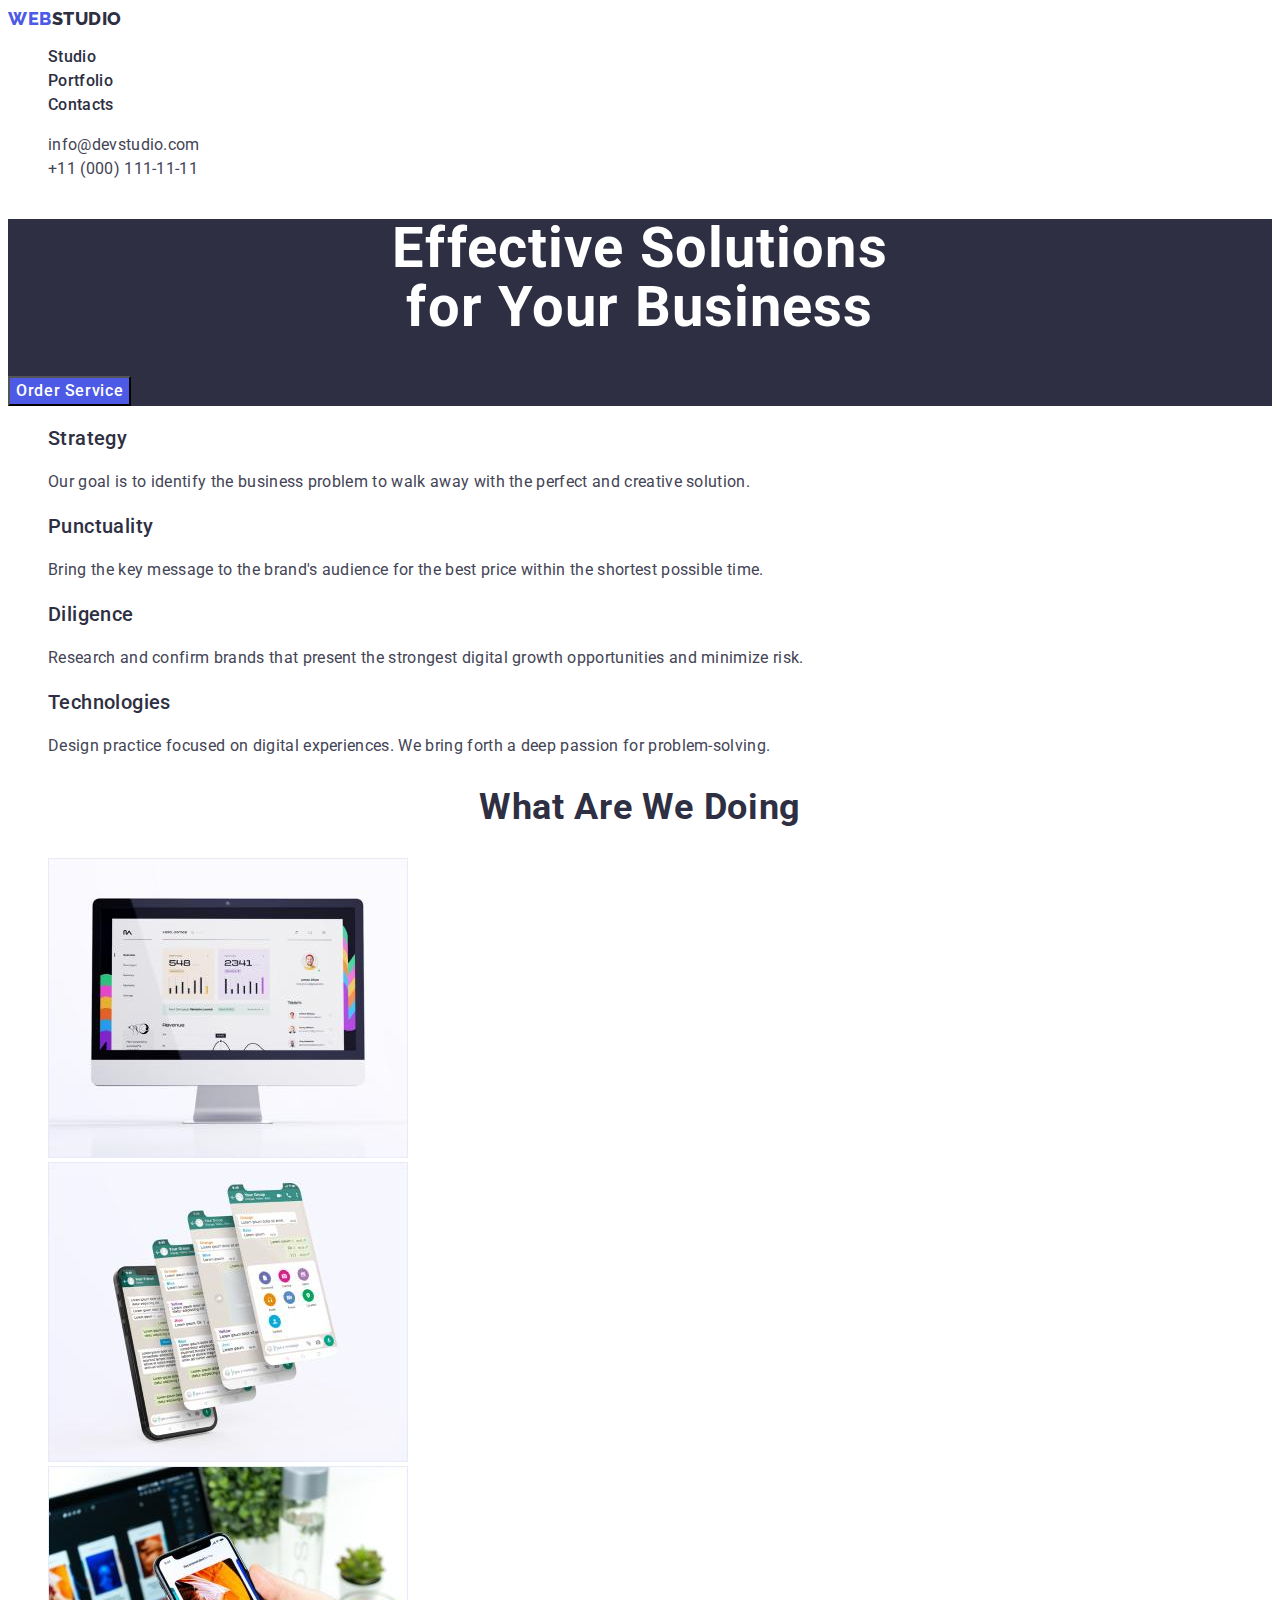
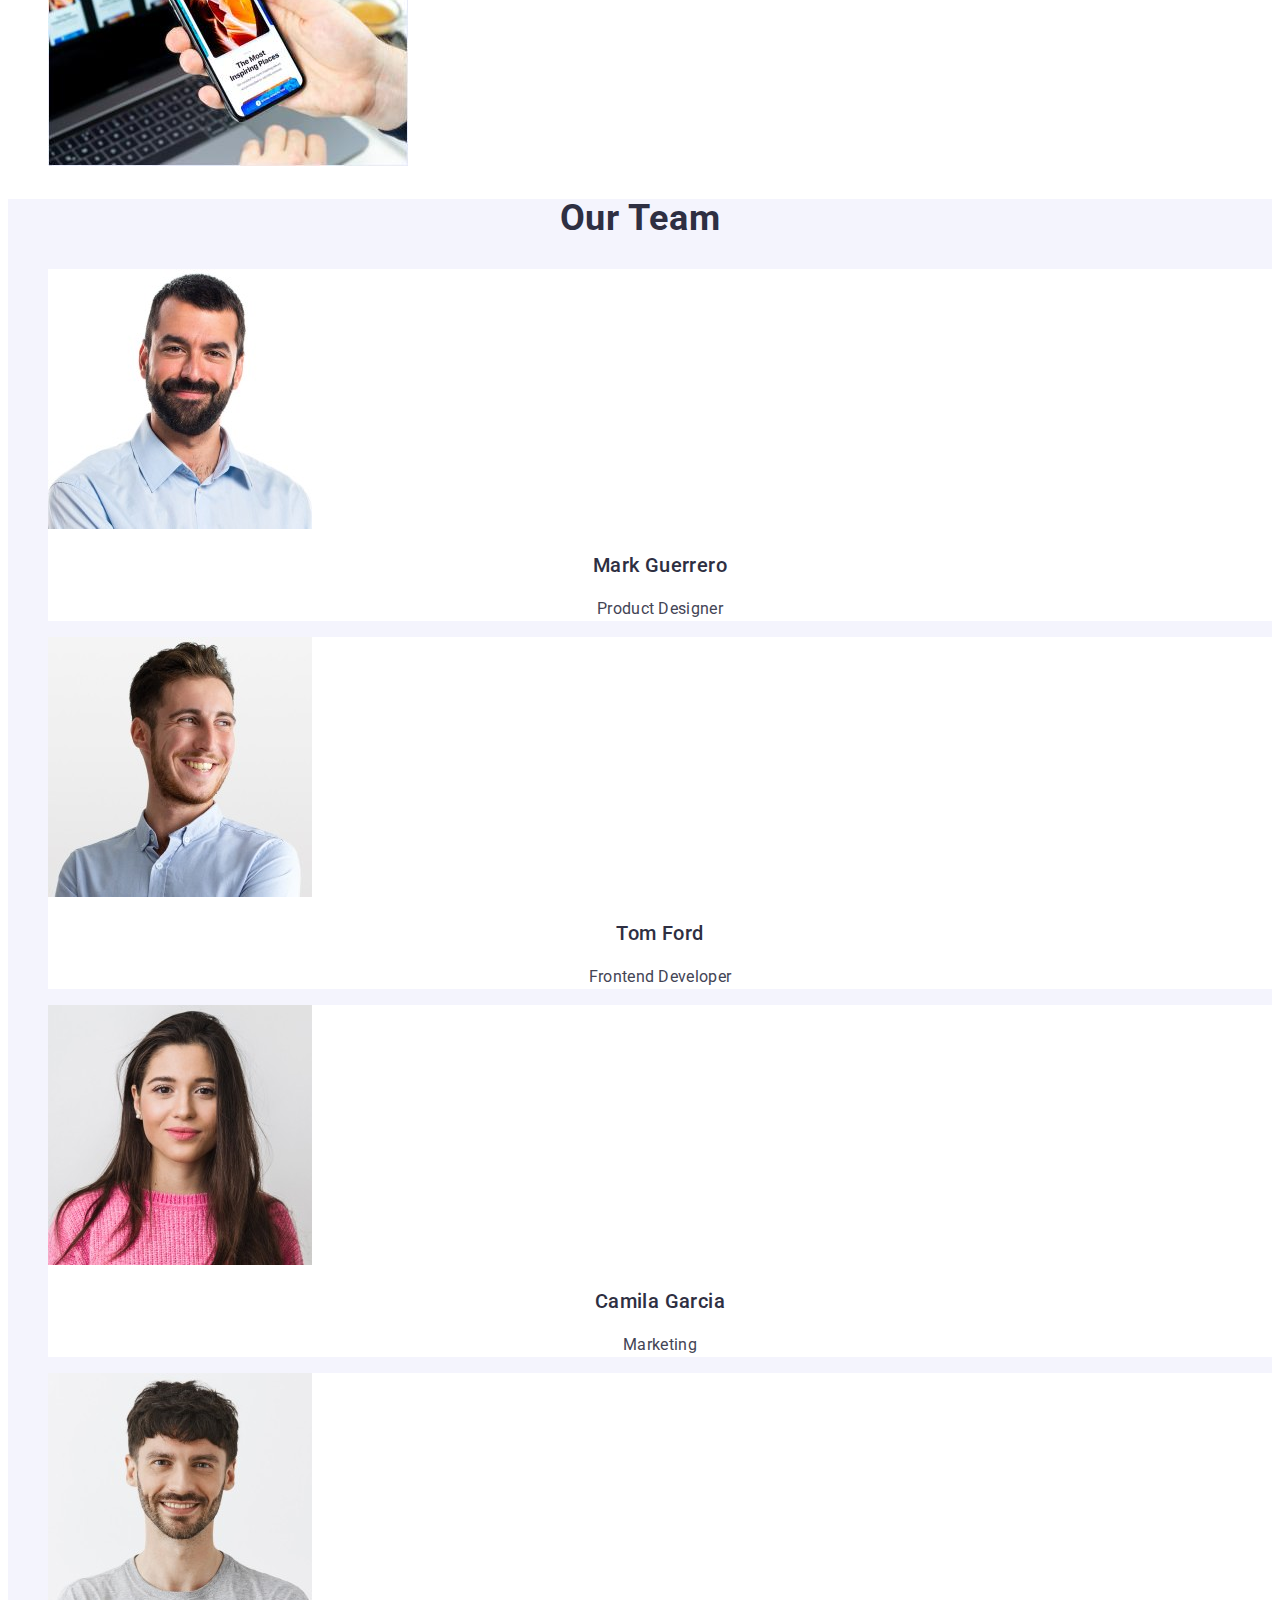
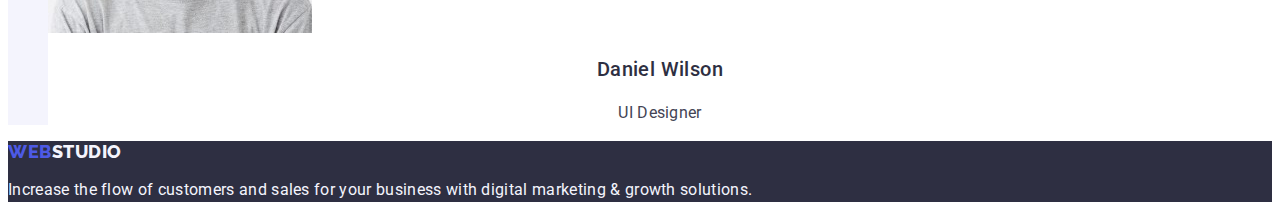
<file: index.html>
<!DOCTYPE html>
<html lang="en">

<head>
    <meta charset="UTF-8">
    <meta http-equiv="X-UA-Compatible" content="IE=edge">
    <meta name="viewport" content="width=device-width, initial-scale=1.0">
    <meta name="description" content="WebStudio main page">
    <title>WebStudio - Effective Solutions for Your Business!</title>
    <link rel="preconnect" href="https://fonts.googleapis.com">
    <link rel="preconnect" href="https://fonts.gstatic.com" crossorigin>
    <link
        href="https://fonts.googleapis.com/css2?family=Raleway:wght@800&amp;family=Roboto:wght@400;500;700;900&amp;display=swap"
        rel="stylesheet">
    <link rel="stylesheet" href="./css/styles.css">
</head>

<body>
    <header>
        <nav>
            <a href="./index.html" class="logo link">Web<span class="header-studio-color">Studio</span></a>
            <ul class="list">
                <li><a href="./index.html" class="header-link link">Studio</a></li>
                <li><a href="./portfolio.html" class="header-link link">Portfolio</a></li>
                <li><a href="" class="header-link link">Contacts</a></li>
            </ul>
        </nav>
        <address class="header-address">
            <ul class="list">
                <li> <a href="mailto:info@devstudio.com" class="contact-link link">info@devstudio.com</a> </li>
                <li> <a href="tel:+110001111111" class="contact-link link">+11 (000) 111-11-11</a> </li>
            </ul>
        </address>
    </header>

    <main>

        <section class="hero-section">
            <h1 class="hero-head"> Effective Solutions <br> for Your Business </h1>
            <button type="button" class="studio-hero-button"> Order Service </button>
        </section>
        <section>
            <h2 hidden> About us </h2>
            <ul class="list">
                <li>
                    <h3 class="about-us-head">Strategy</h3>
                    <p class="about-us-text">Our goal is to identify the business
                        problem to walk away with the perfect and creative solution.</p>
                </li>
                <li>
                    <h3 class="about-us-head">Punctuality</h3>
                    <p class="about-us-text">Bring the key message to the brand's audience for the best price within the
                        shortest possible
                        time.</p>
                </li>
                <li>
                    <h3 class="about-us-head">Diligence</h3>
                    <p class="about-us-text">Research and confirm brands that present the strongest digital growth
                        opportunities and minimize
                        risk.</p>
                </li>
                <li>
                    <h3 class="about-us-head">Technologies</h3>
                    <p class="about-us-text">Design practice focused on digital experiences. We bring forth a deep
                        passion for
                        problem-solving.</p>
                </li>

            </ul>
        </section>
        <section>
            <h2 class="we-doing-head">What are we doing</h2>
            <ul class="list">
                <li><img src="./images/what_we_are_doing_1.jpg" alt="Monitor with statistics" width="360" height="300">
                </li>
                <li><img src="./images/what_we_are_doing_2.jpg" alt="Different pages of the sam app on a phone"
                        width="360" height="300"></li>
                <li><img src="./images/what_we_are_doing_3.jpg"
                        alt="Phone held on hand with page opened for most interesting places" width="360" height="300">
                </li>
            </ul>
        </section>
        <section class="our-team-section">
            <h2 class="our-team-head">Our Team</h2>
            <ul class="list">
                <li class="our-team-item">
                    <img src="./images/our_team_1.jpg" alt="Mark Guerrero's photo" width="264" height="260">
                    <h3 class="our-team-subhead">Mark Guerrero</h3>
                    <p class="our-team-text">Product Designer</p>
                </li>
                <li class="our-team-item">
                    <img src="./images/our_team_2.jpg" alt="Tom Ford's photo" width="264" height="260">
                    <h3 class="our-team-subhead">Tom Ford</h3>
                    <p class="our-team-text">Frontend Developer</p>
                </li>
                <li class="our-team-item">
                    <img src="./images/our_team_3.jpg" alt="Camila Garcia's photo" width="264" height="260">
                    <h3 class="our-team-subhead">Camila Garcia</h3>
                    <p class="our-team-text">Marketing</p>
                </li>
                <li class="our-team-item">
                    <img src="./images/our_team_4.jpg" alt="Daniel Wilson's photo" width="264" height="260">
                    <h3 class="our-team-subhead">Daniel Wilson</h3>
                    <p class="our-team-text">UI Designer</p>
                </li>
            </ul>
        </section>

    </main>

    <footer class="footer">
        <a href="./index.html" class="logo link">Web<span class="footer-studio-color">Studio</span></a>
        <p class="copyright-text">Increase the flow of customers and sales for your business with digital marketing &
            growth solutions.</p>
    </footer>
</body>

</html>
</file>
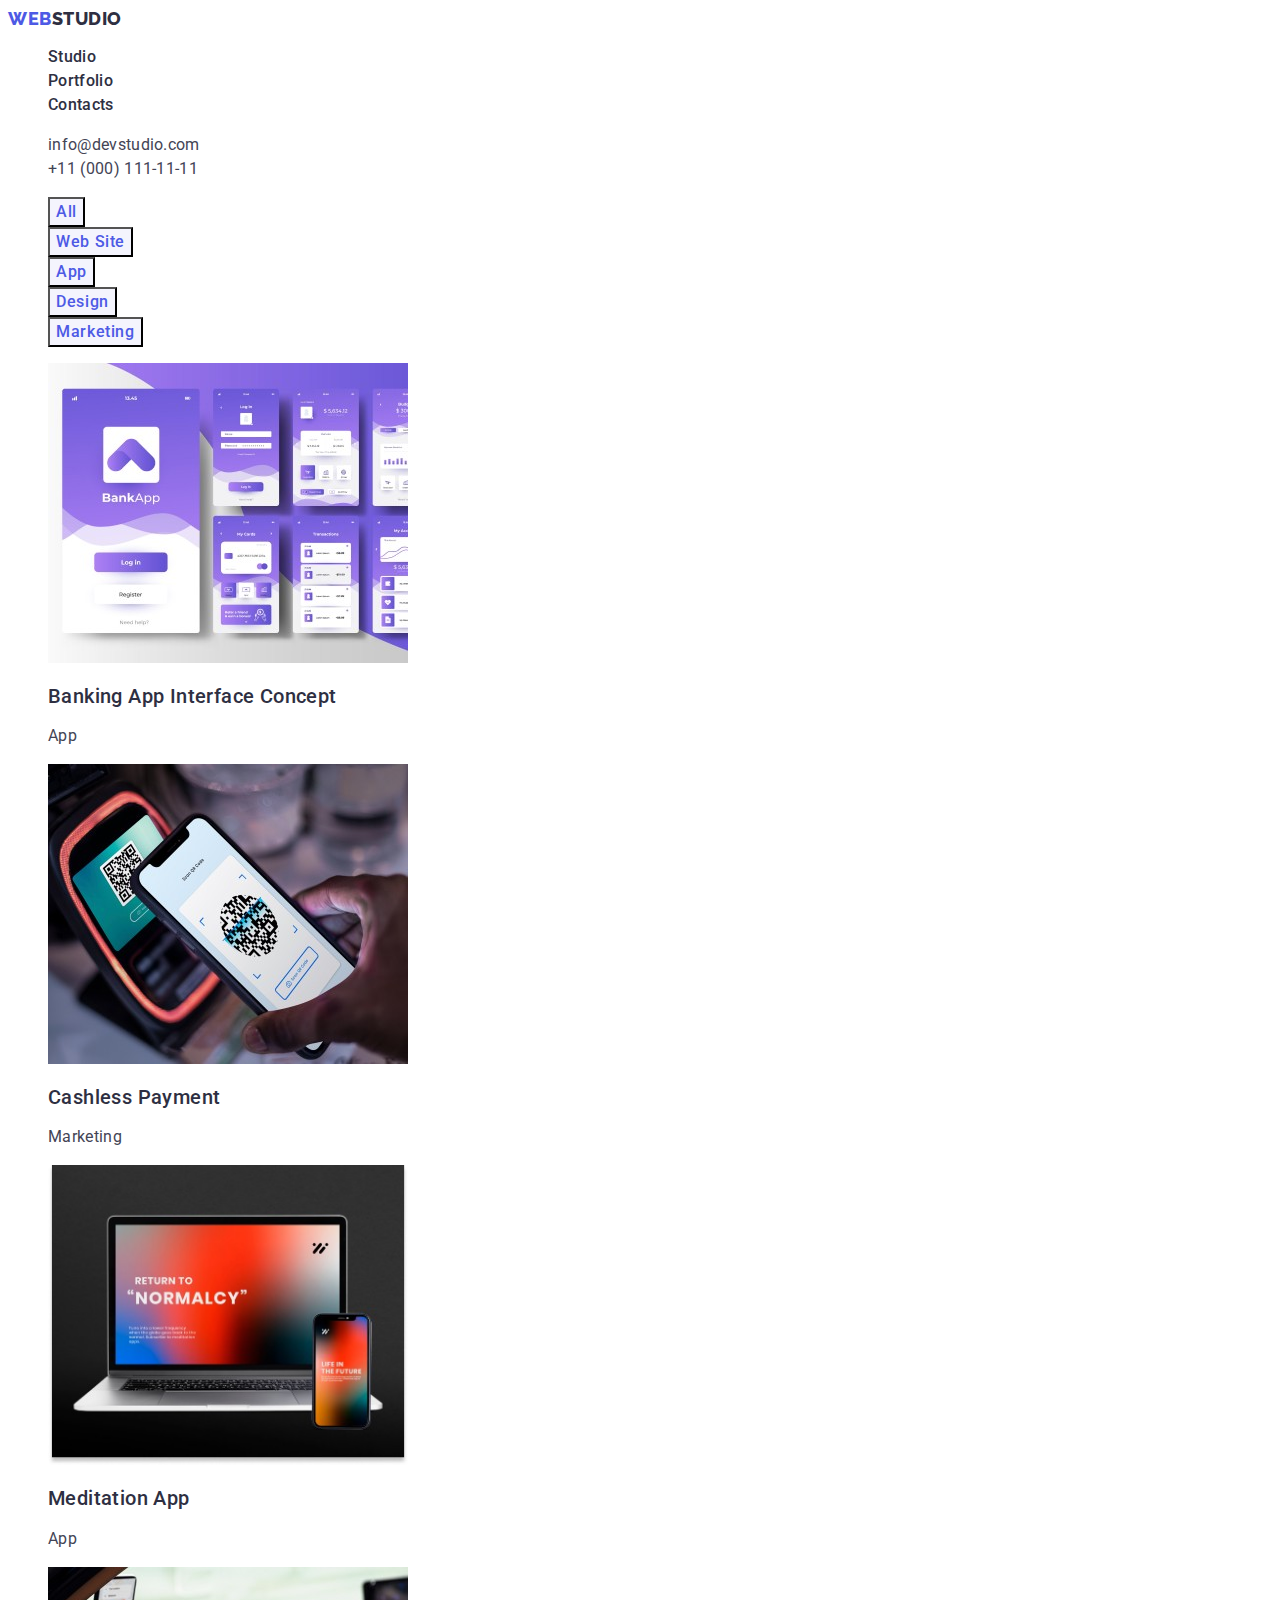
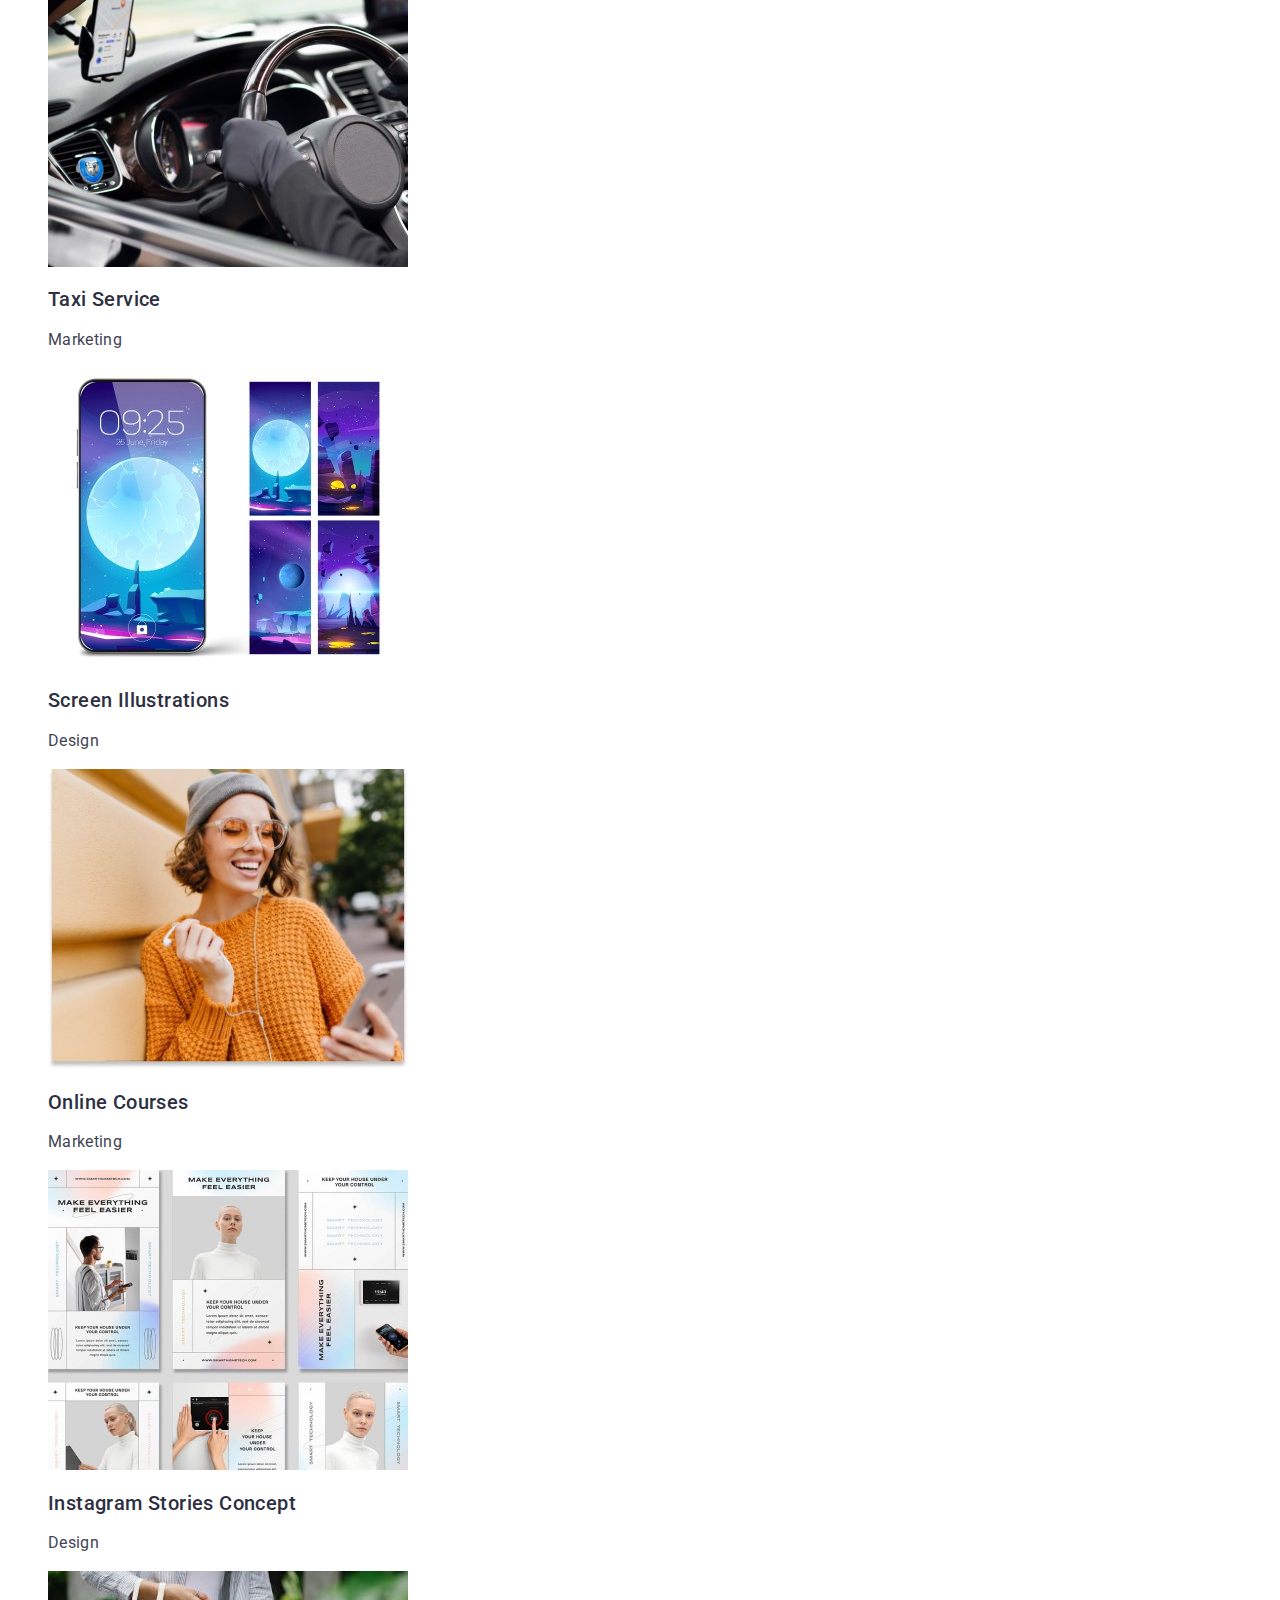
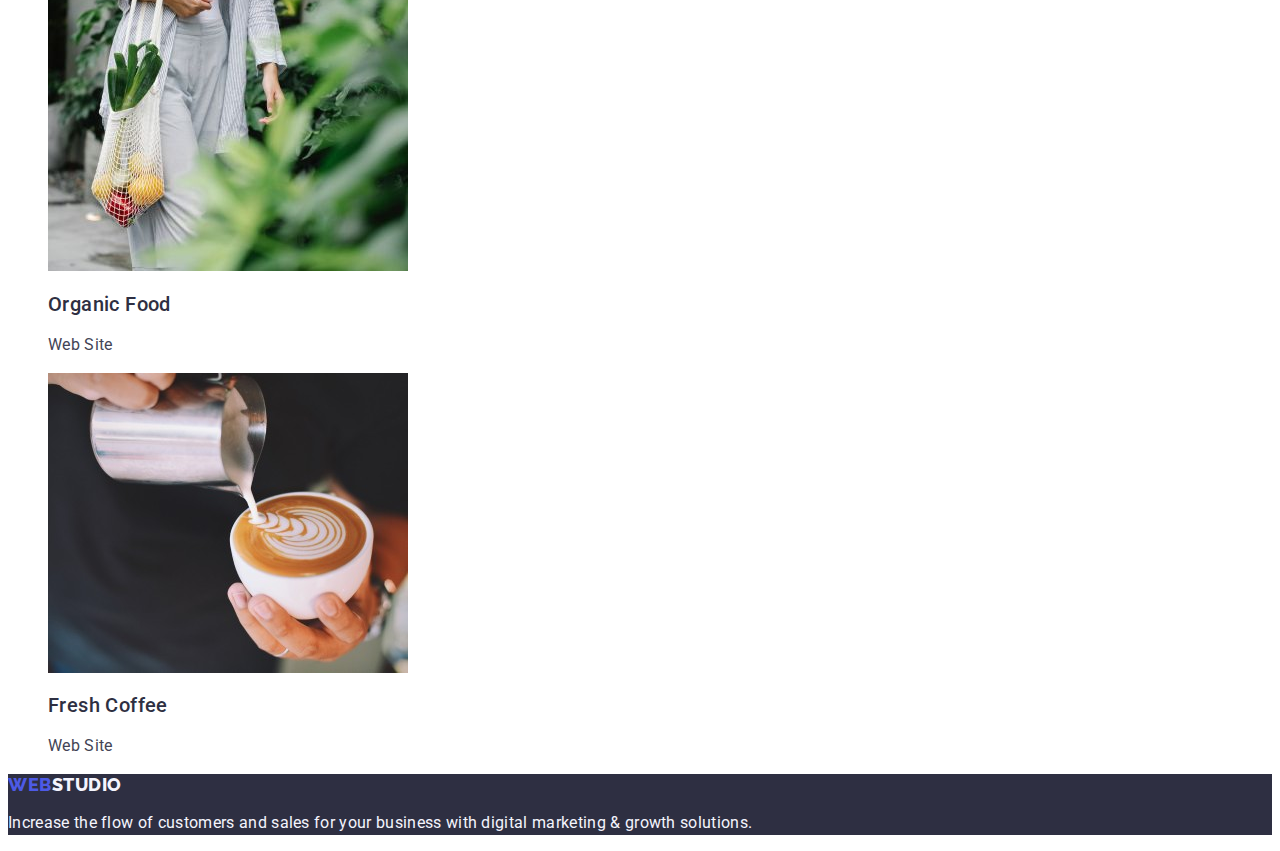
<file: portfolio.html>
<!DOCTYPE html>
<html lang="en">

<head>
    <meta charset="UTF-8">
    <meta http-equiv="X-UA-Compatible" content="IE=edge">
    <meta name="viewport" content="width=device-width, initial-scale=1.0">
    <meta name="description" content="WebStudio main page">
    <title>WebStudio - Effective Solutions for Your Business!</title>
    <link rel="preconnect" href="https://fonts.googleapis.com">
    <link rel="preconnect" href="https://fonts.gstatic.com" crossorigin>
    <link
        href="https://fonts.googleapis.com/css2?family=Raleway:wght@800&amp;family=Roboto:wght@400;500;700;900&amp;display=swap"
        rel="stylesheet">
    <link rel="stylesheet" href="./css/styles.css">
</head>

<body>
    <header>
        <nav>
            <a href="./index.html" class="logo link">Web<span class="header-studio-color">Studio</span></a>
            <ul class="list">
                <li><a href="./index.html" class="header-link link">Studio</a></li>
                <li><a href="./portfolio.html" class="header-link link">Portfolio</a></li>
                <li><a href="" class="header-link link">Contacts</a></li>
            </ul>
        </nav>
        <address class="header-address">
            <ul class="list">
                <li> <a href="mailto:info@devstudio.com" class="contact-link link">info@devstudio.com</a> </li>
                <li> <a href="tel:+110001111111" class="contact-link link">+11 (000) 111-11-11</a> </li>
            </ul>
        </address>
    </header>

    <main>
        <section>
            <h1 hidden> Our works </h1>

            <ul class="list">
                <li><button type="button" class="portfolio-filter-button">All</button></li>
                <li><button type="button" class="portfolio-filter-button">Web Site</button></li>
                <li><button type="button" class="portfolio-filter-button">App</button></li>
                <li><button type="button" class="portfolio-filter-button">Design</button></li>
                <li><button type="button" class="portfolio-filter-button">Marketing</button></li>
            </ul>

            <ul class="list">
                <li>
                    <a class="link"> <img src="./images/banking-app-interface.jpg" alt="The interface of a banking app"
                            width="360" height="300">
                        <h2 class="portfolio-project-subhead">Banking App Interface Concept</h2>
                        <p class="portfolio-project-text">App</p>
                    </a>
                </li>
                <li>
                    <a class="link"> <img src="./images/cashless-payment.jpg" alt="A phone scanning QR code for payment"
                            width="360" height="300">
                        <h2 class="portfolio-project-subhead">Cashless Payment</h2>
                        <p class="portfolio-project-text">Marketing</p>
                    </a>
                </li>
                <li>
                    <a class="link"> <img src="./images/meditation-app.jpg"
                            alt="Interface of the meditation app on laptom and phone" width="360" height="300">
                        <h2 class="portfolio-project-subhead">Meditation App</h2>
                        <p class="portfolio-project-text">App</p>
                    </a>
                </li>
                <li>
                    <a class="link"> <img src="./images/taxi-service.jpg"
                            alt="A man driving a car looking at map on his phone" width="360" height="300">
                        <h2 class="portfolio-project-subhead">Taxi Service</h2>
                        <p class="portfolio-project-text">Marketing</p>
                    </a>
                </li>
                <li>
                    <a class="link"> <img src="./images/screen-illustrations.jpg"
                            alt=" Wallpapers with the Moon on a phone" width="360" height="300">
                        <h2 class="portfolio-project-subhead">Screen Illustrations</h2>
                        <p class="portfolio-project-text">Design</p>
                    </a>
                </li>
                <li>
                    <a class="link"> <img src="./images/online-courses.jpg" alt="A happy woman looking at her phone"
                            width="360" height="300">
                        <h2 class="portfolio-project-subhead">Online Courses</h2>
                        <p class="portfolio-project-text">Marketing</p>
                    </a>
                </li>
                <li>
                    <a class="link"> <img src="./images/instagram-stories.jpg"
                            alt="Various examples of stylelized Instagram stories" width="360" height="300">
                        <h2 class="portfolio-project-subhead">Instagram Stories Concept</h2>
                        <p class="portfolio-project-text">Design</p>
                    </a>
                </li>
                <li>
                    <a class="link"> <img src="./images/organic-food.jpg"
                            alt="A wooman walking with a bag of vegetables" width="360" height="300">
                        <h2 class="portfolio-project-subhead">Organic Food</h2>
                        <p class="portfolio-project-text">Web Site</p>
                    </a>
                </li>
                <li>
                    <a class="link"> <img src="./images/fresh-coffee.jpg" alt="A man pouring himself a cofee"
                            width="360" height="300">
                        <h2 class="portfolio-project-subhead">Fresh Coffee</h2>
                        <p class="portfolio-project-text">Web Site</p>
                    </a>
                </li>
            </ul>
        </section>
    </main>

    <footer class="footer">
        <a href="./index.html" class="logo link">Web<span class="footer-studio-color">Studio</span></a>
        <p class="copyright-text">Increase the flow of customers and sales for your business with digital marketing &
            growth solutions.</p>
    </footer>
</body>

</html>
</file>
<file: css/styles.css>
:root {
    --iris-color: #4D5AE5;
    --ocean-color: #404BBF;
    --navyblue-color: #2E2F42;
    --green-color: #31D0AA;
    --slate-color: #434455;
    --light-slate-color: #8E8F99;
    --cornflower-color: #E7E9FC;
    --cloud-color: #F4F4FD;
    --navyblue-modal-color: rgba(46, 47, 66, 0.4);
    --grey-color: rgba(46, 47, 66, 0.7);
    --white-color: #FFFFFF;
    --dairy-color: #FCFCFC;
 }
 
 body {
    font-family: 'Roboto',sans-serif;
    color: #434455;
    background-color: #FFFFFF;
}

.logo {
    color: #4d5ae5;
    font-family: "Raleway", sans-serif;
    font-weight: 800;
    font-size: 18px;
    line-height: 1.17;
    letter-spacing: 0.03em;
    text-transform: uppercase;
}

.link {
    text-decoration: none
}

.list {
    list-style-type: none;
}

.header-studio-color {
    color: #2E2F42;
    font-family: "Raleway", sans-serif;
    font-weight: 800;
    font-size: 18px;
    line-height: 1.17;
    letter-spacing: 0.03em;
    text-transform: uppercase;
}


.header-link {
    font-weight: 500;
    font-size: 16px;
    line-height: 1.5;
    letter-spacing: 0.02em;
    color: #2E2F42;
}

.header-link:hover {
    color: #404BBF;
}

.header-link:focus {
    color: #404BBF;
}

.header-address {
    color: #434455;
    font-style: normal;
}

.contact-link {
    font-weight: 400;
    font-size: 16px;
    line-height: 1.5;
    letter-spacing: 0.02em;
    font-style: normal;
    color: #434455;
}
.contact-link:hover {
    color: #404BBF;
}

.contact-link:focus {
    color: #404BBF;
}

.footer {
    background-color: #2E2F42;
}

.footer-studio-color {
    color: #F4F4FD;
}

.copyright-text {
    font-size: 16px;
    line-height: 1.5;
    letter-spacing: 0.02em;
    color: #F4F4FD;
}

.hero-section {
    background-color: #2E2F42;
}

.hero-head {
    color: #FFFFFF;
    font-weight: 700;
    font-size: 56px;
    line-height: 60px;    
    text-align: center;
    letter-spacing: 0.02em;
    line-height: 1.07;
}

.studio-hero-button {
    background-color: #4D5AE5;
    color: #FFFFFF;
    cursor: pointer;
    font-family: "Roboto", sans-serif;
    font-weight: 500;
    font-size: 16px;
    line-height: 1.5;
    letter-spacing: 0.04em;

}

.studio-hero-button:hover {
    background-color: #404BBF;
}

.studio-hero-button:focus {
    background-color: #404BBF;
}

.about-us-head {
    font-weight: 500;
    font-size: 20px;
    line-height: 1.2;    
    letter-spacing: 0.02em;
    color: #2E2F42;
}

.about-us-text {
    font-size: 16px;
    line-height: 1.5;
    letter-spacing: 0.02em;
    color: #434455;
}

.we-doing-head {
    font-weight: 700;
    font-size: 36px;
    line-height: 1.11;    
    text-align: center;
    letter-spacing: 0.02em;
    text-transform: capitalize;
    color: #2E2F42;
}
.our-team-section {
    background-color: #F4F4FD;
}

.our-team-head {
    font-weight: 700;
    font-size: 36px;
    line-height: 1.11;
    text-align: center;
    letter-spacing: 0.02em;
    text-transform: capitalize;
    color: #2E2F42;
}

.our-team-item {
    background-color: #FFFFFF;
}

.our-team-subhead {
    font-weight: 500;
    font-size: 20px;
    line-height: 1.2;
    text-align: center;
    letter-spacing: 0.02em;
    color: #2E2F42;
}

.our-team-text{
    font-size: 16px;
    line-height: 1.5;
    text-align: center;
    letter-spacing: 0.02em;
    color: #434455;
}

.portfolio-filter-button {
    color: #4D5AE5;
    background-color: #F4F4FD;
    font-family: "Roboto", sans-serif;
    font-weight: 500;
    font-size: 16px;
    line-height: 1.5;
    text-align: center;
    letter-spacing: 0.04em;
    cursor: pointer;
}

.portfolio-filter-button:hover {
    color: #FFFFFF;
    background-color: #404BBF;
}

.portfolio-filter-button:focus {
    color: #FFFFFF;
    background-color: #404BBF;
}

.portfolio-project-subhead {
    font-weight: 500;
    font-size: 20px;
    line-height: 1.2;
    letter-spacing: 0.02em;
    color: #2E2F42;
}

.portfolio-project-text {
    font-size: 16px;
    line-height: 1.5;
    letter-spacing: 0.02em;
    color: #434455;
}
</file>
